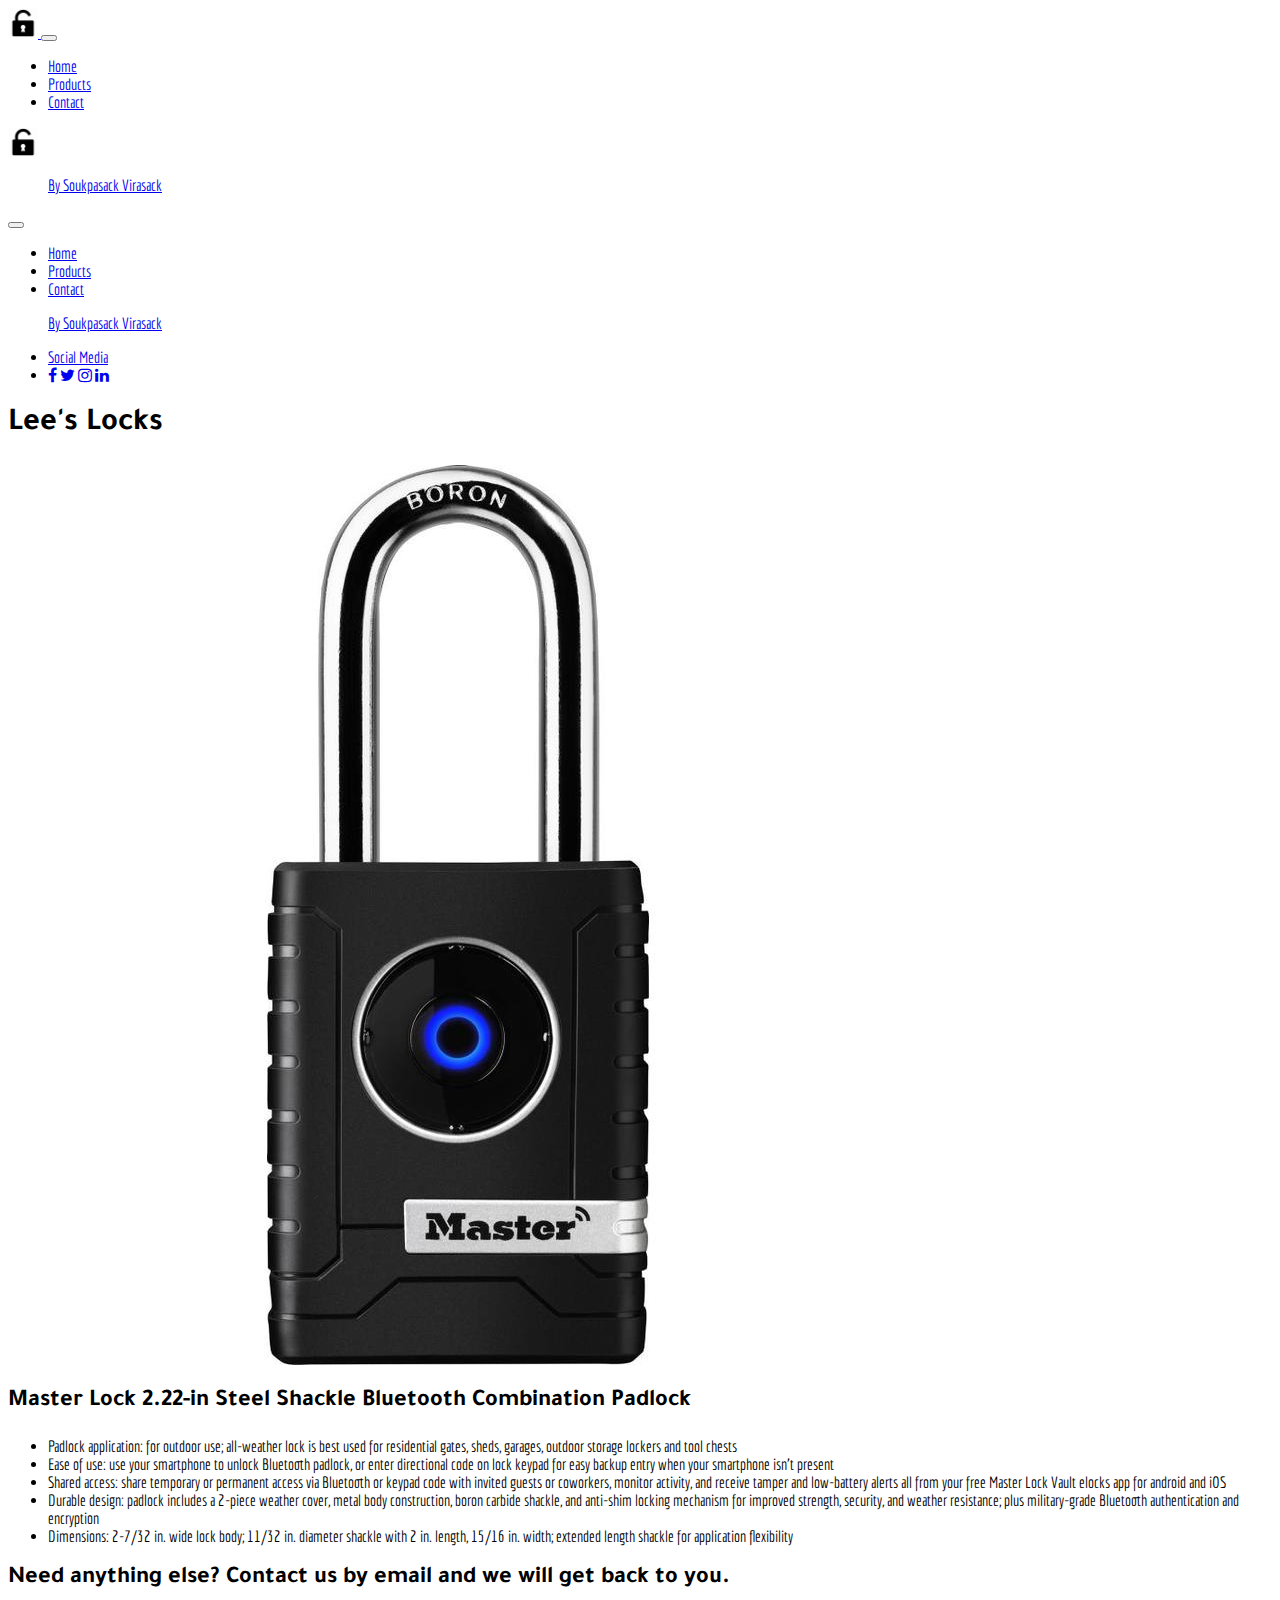
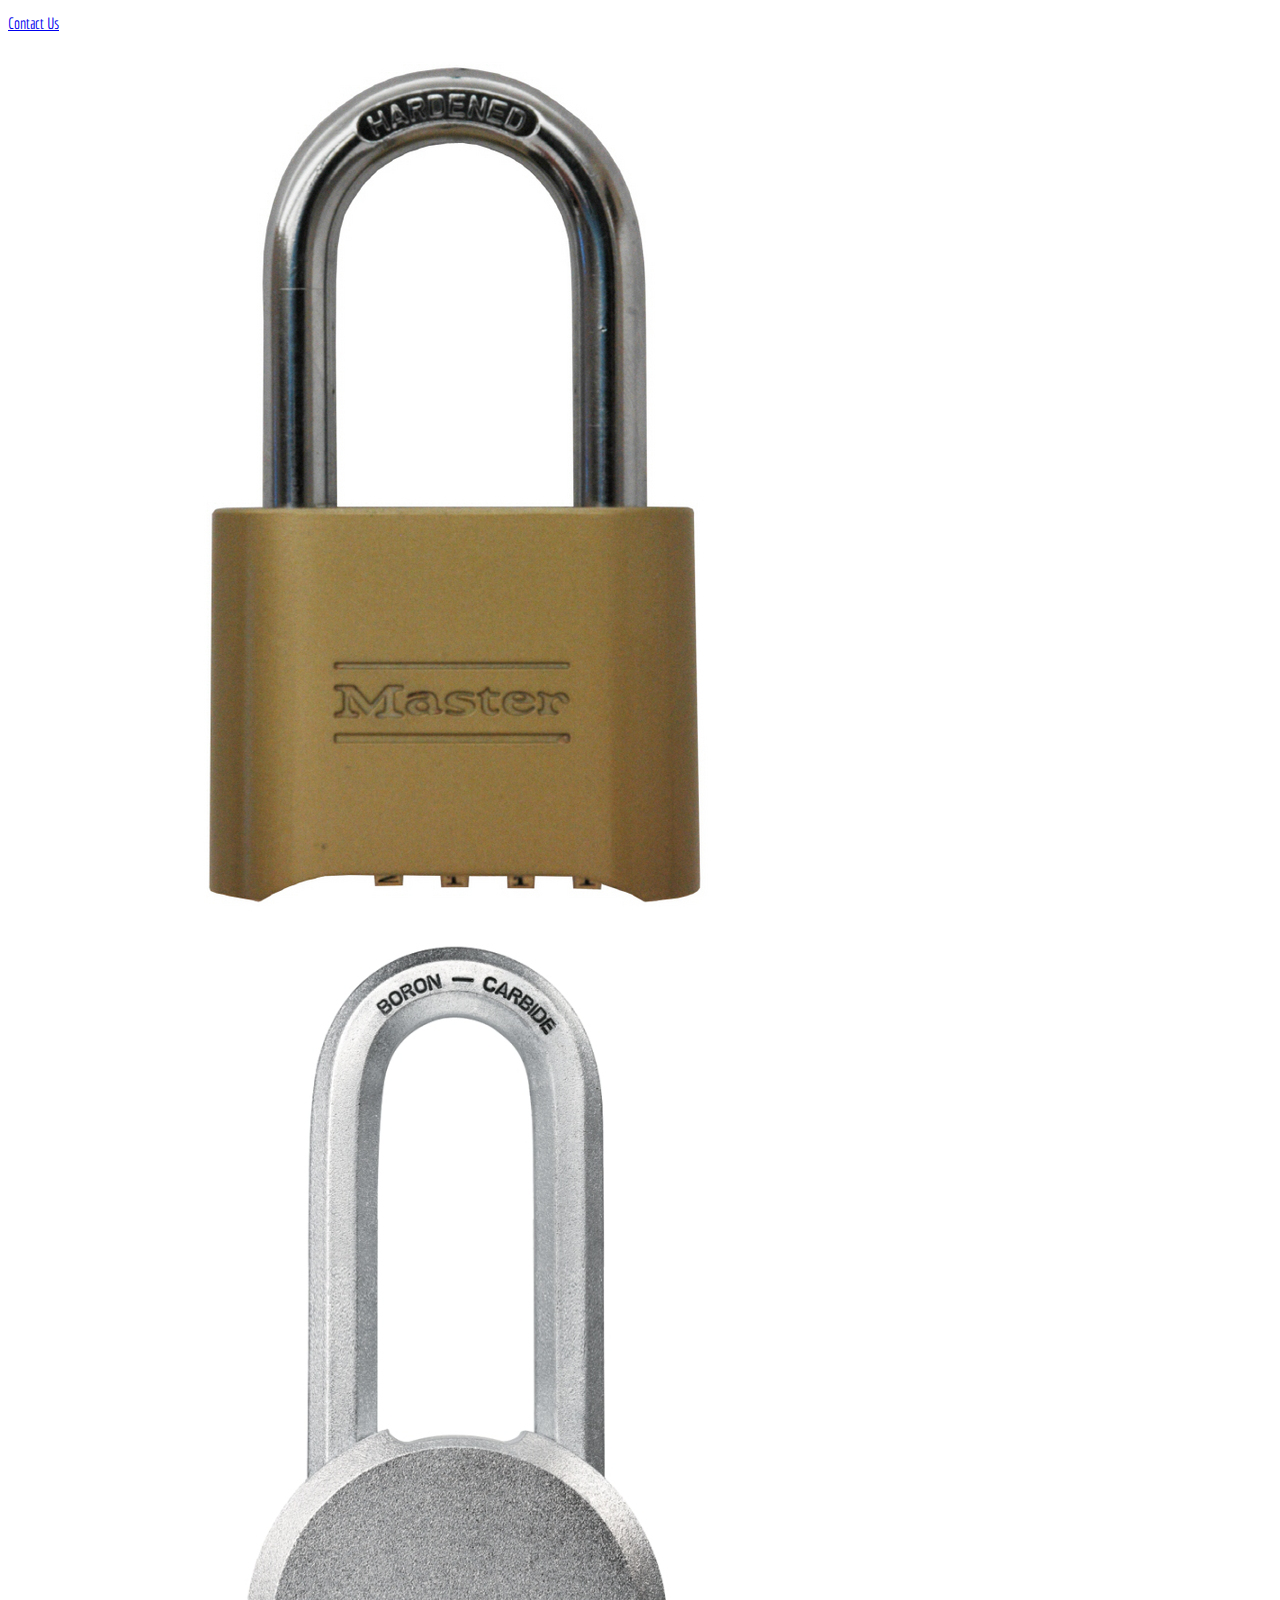
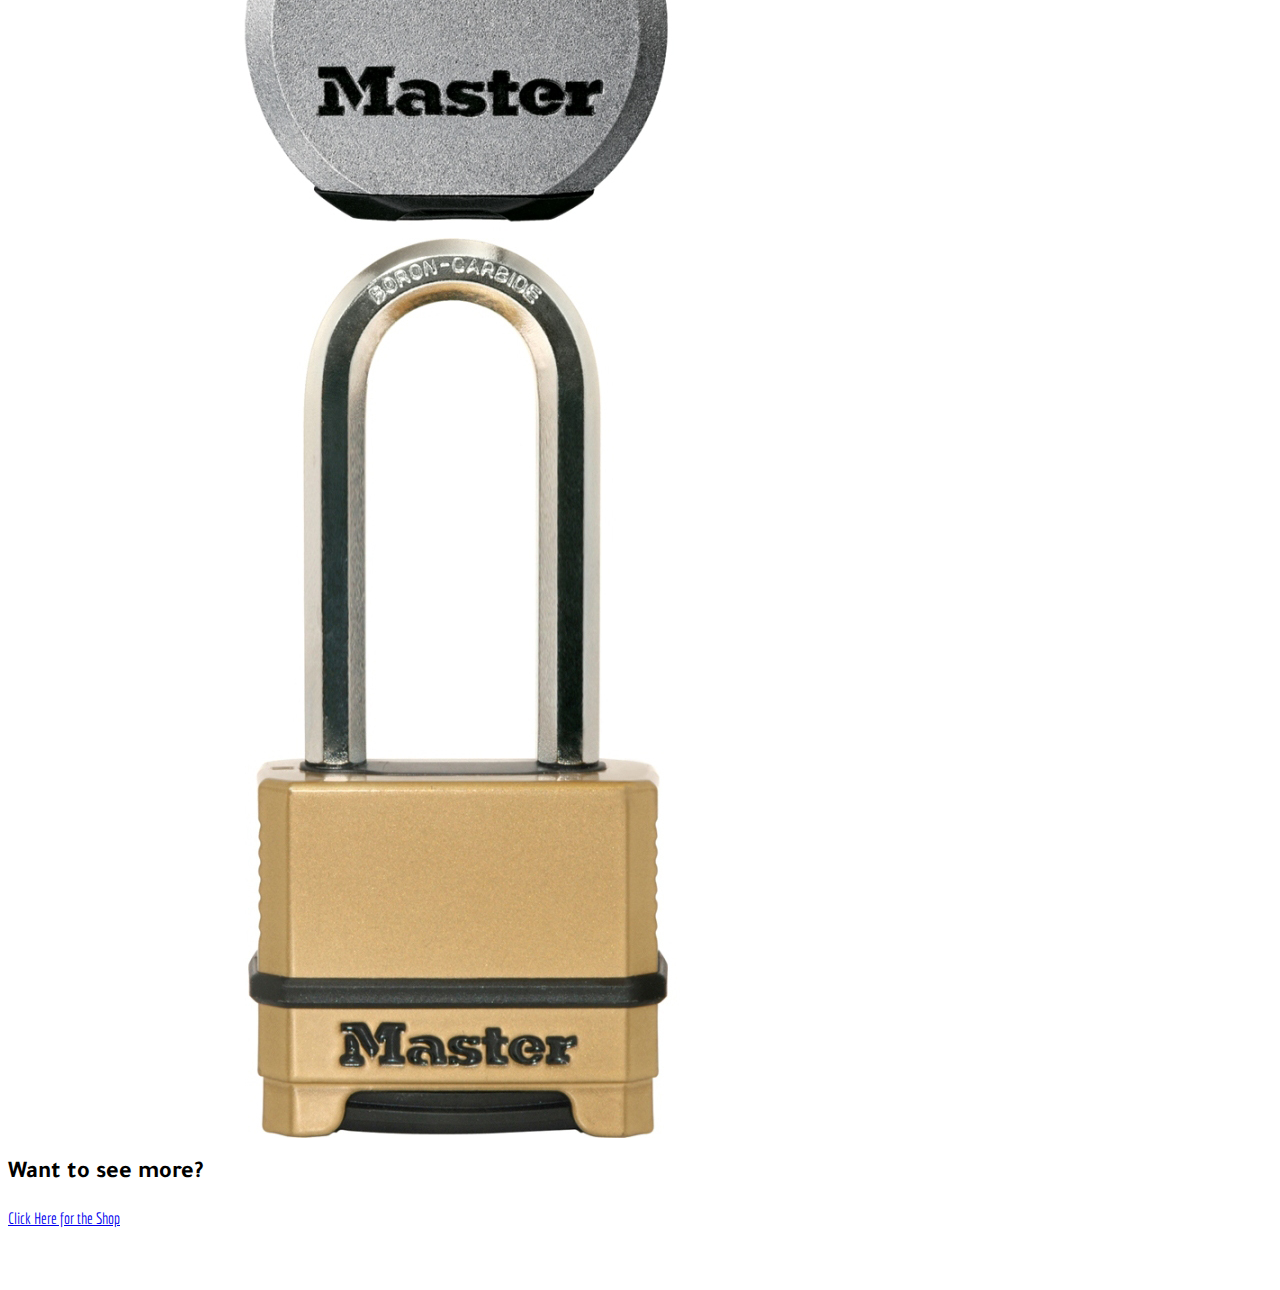
<file: index.html>
<!DOCTYPE html>
<html>

<head>
    <link href="https://fonts.googleapis.com/css?family=Economica|Tajawal" rel="stylesheet">
    <link rel="stylesheet" href="https://stackpath.bootstrapcdn.com/bootstrap/4.1.3/css/bootstrap.min.css" integrity="sha384-MCw98/SFnGE8fJT3GXwEOngsV7Zt27NXFoaoApmYm81iuXoPkFOJwJ8ERdknLPMO" crossorigin="anonymous">
    <link rel="stylesheet" href="https://cdnjs.cloudflare.com/ajax/libs/font-awesome/4.7.0/css/font-awesome.min.css">
    <script src="https://code.jquery.com/jquery-3.3.1.slim.min.js" integrity="sha384-q8i/X+965DzO0rT7abK41JStQIAqVgRVzpbzo5smXKp4YfRvH+8abtTE1Pi6jizo" crossorigin="anonymous"></script>
    <script src="https://cdnjs.cloudflare.com/ajax/libs/popper.js/1.14.3/umd/popper.min.js" integrity="sha384-ZMP7rVo3mIykV+2+9J3UJ46jBk0WLaUAdn689aCwoqbBJiSnjAK/l8WvCWPIPm49" crossorigin="anonymous"></script>
    <script src="https://stackpath.bootstrapcdn.com/bootstrap/4.1.3/js/bootstrap.min.js" integrity="sha384-ChfqqxuZUCnJSK3+MXmPNIyE6ZbWh2IMqE241rYiqJxyMiZ6OW/JmZQ5stwEULTy" crossorigin="anonymous"></script>
    <meta name="viewport" content="width=device-width, initial-scale=1, maximum-scale=1">
    <link rel=stylesheet href="./style/style.css">
</head>

<body>
    <nav class="navbar sticky-top navbar-expand-lg navbar-dark bg-dark">
        <a class="navbar-brand" href="#">
            <img src="./img/logo.png" width="30" height="30" alt="Lock">
        </a>
        <button class="navbar-toggler" type="button" data-toggle="collapse" data-target="#navbarNav" aria-controls="navbarNav" aria-expanded="false" aria-label="Toggle navigation">
            <span class="navbar-toggler-icon"></span>
        </button>
        <div class="collapse navbar-collapse" id="navbarNav">
            <ul class="navbar-nav">
                <li class="nav-item active">
                    <a class="nav-link" href="index.html">Home <span class="sr-only">(current)</span></a>
                </li>
                <li class="nav-item">
                    <a class="nav-link" href="shop.html">Products</a>
                </li>
                <li class="nav-item">
                    <a class="nav-link" href="contact.html">Contact</a>
                </li>
            </ul>
        </div>
    </nav>
    <nav class="navbar fixed-bottom navbar-expand-lg navbar-dark bg-dark">
        <a class="navbar-brand" href="#">
            <img src="./img/logo.png" width="30" height="30" alt="Lock">
        </a>
        <ul class="navbar-nav d-md-block d-lg-none">
            <a class="navbar-brand" href="#" style="text-align: center">
                By Soukpasack Virasack
            </a>
        </ul>
        <button class="navbar-toggler" type="button" data-toggle="collapse" data-target="#navbarNav" aria-controls="navbarNav" aria-expanded="false" aria-label="Toggle navigation">
            <span class="navbar-toggler-icon"></span>
        </button>
        <div class="collapse navbar-collapse d-none d-lg-block" id="navbarNav">
            <ul class="navbar-nav mr-auto">
                <li class="nav-item active">
                    <a class="nav-link" href="index.html">Home <span class="sr-only">(current)</span></a>
                </li>
                <li class="nav-item">
                    <a class="nav-link" href="shop.html">Products</a>
                </li>
                <li class="nav-item">
                    <a class="nav-link" href="contact.html">Contact</a>
                </li>
            </ul>
        </div>
        <ul class="navbar-nav d-none d-lg-block">
            <a class="navbar-brand" href="#" style="text-align: center">
                By Soukpasack Virasack
            </a>
        </ul>

        <div class="collapse navbar-collapse" id="navbarNav">
            <ul class="navbar-nav ml-auto">
                <li class="nav-item">
                    <a class="nav-item nav-link disabled" href="#">Social Media</a>
                </li>
                <li class="nav-item">
                    <div class="btn-group" role="group" aria-label="Basic example">
                        <a class="btn btn-primary" href="#" role="button"><i class="fa fa-facebook"></i></a>
                        <a class="btn btn-primary" href="#" role="button"><i class="fa fa-twitter"></i></a>
                        <a class="btn btn-primary" href="#" role="button"><i class="fa fa-instagram"></i></a>
                        <a class="btn btn-primary" href="#" role="button"><i class="fa fa-linkedin"></i></a>
                    </div>
                </li>
            </ul>
        </div>
    </nav>
    <div class="container text-center">
        <div class="row justify-content-center">
            <div class="col-md-12">
                <h1>Lee's Locks</h1>
            </div>
        </div>
        <div class="row justify-content-center">
            <div class="col-md-6">
                <img class="img-fluid" src="./img/mainlock.jpg" alt="Main Lock">
            </div>
            <div class="col-md-6">
                <h2>Master Lock 2.22-in Steel Shackle Bluetooth Combination Padlock</h2>
                <ul>
                    <li>Padlock application: for outdoor use; all-weather lock is best used for residential gates, sheds, garages, outdoor storage lockers and tool chests</li>
                    <li>Ease of use: use your smartphone to unlock Bluetooth padlock, or enter directional code on lock keypad for easy backup entry when your smartphone isn't present</li>
                    <li>Shared access: share temporary or permanent access via Bluetooth or keypad code with invited guests or coworkers, monitor activity, and receive tamper and low-battery alerts all from your free Master Lock Vault elocks app for android and iOS</li>
                    <li>Durable design: padlock includes a 2-piece weather cover, metal body construction, boron carbide shackle, and anti-shim locking mechanism for improved strength, security, and weather resistance; plus military-grade Bluetooth authentication and encryption</li>
                    <li>Dimensions: 2-7/32 in. wide lock body; 11/32 in. diameter shackle with 2 in. length, 15/16 in. width; extended length shackle for application flexibility</li>
                </ul>
            </div>
        </div>
        <div class="row justify-content-center">
            <div class="col-md-6">
                <h2>Need anything else? Contact us by email and we will get back to you.</h2>
                <a class="btn btn-primary btn-lg btn-block" href="contact.html" role="button">Contact Us</a>
            </div>
            <div class="col-md-6">
                <div class="row justify-content-center">
                    <div class="col-md-4">
                        <img class="img-fluid" src="./img/lock1.jpg" alt="Main Lock">
                    </div>
                    <div class="col-md-4">
                        <img class="img-fluid" src="./img/lock2.jpg" alt="Main Lock">
                    </div>
                    <div class="col-md-4">
                        <img class="img-fluid" src="./img/lock3.jpg" alt="Main Lock">
                    </div>
                </div>
                <h2>Want to see more?</h2>
                <a class="btn btn-primary btn-lg btn-block" href="shop.html" role="button">Click Here for the Shop</a>
            </div>
        </div>
    </div>
</body>

</html>
</file>
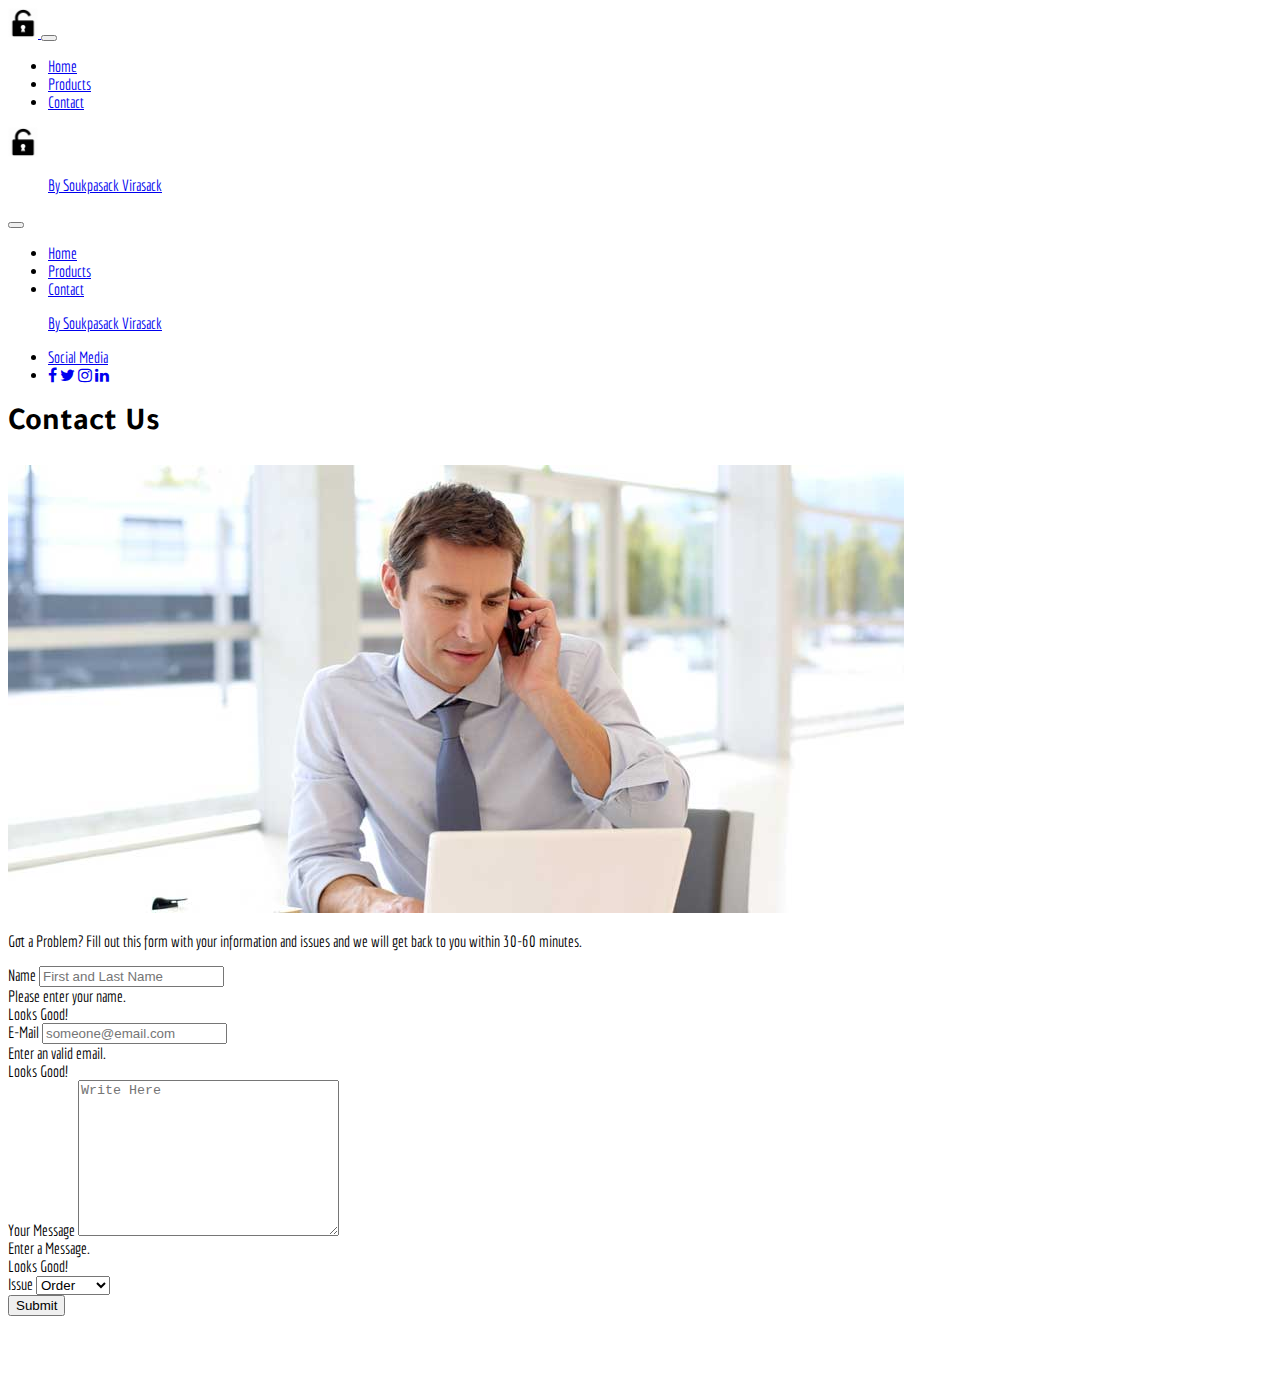
<file: contact.html>
<!DOCTYPE html>
<html>

<head>
    <link href="https://fonts.googleapis.com/css?family=Economica|Tajawal" rel="stylesheet">
    <link rel="stylesheet" href="https://stackpath.bootstrapcdn.com/bootstrap/4.1.3/css/bootstrap.min.css" integrity="sha384-MCw98/SFnGE8fJT3GXwEOngsV7Zt27NXFoaoApmYm81iuXoPkFOJwJ8ERdknLPMO" crossorigin="anonymous">
    <link rel="stylesheet" href="https://cdnjs.cloudflare.com/ajax/libs/font-awesome/4.7.0/css/font-awesome.min.css">
    <script src="https://code.jquery.com/jquery-3.3.1.slim.min.js" integrity="sha384-q8i/X+965DzO0rT7abK41JStQIAqVgRVzpbzo5smXKp4YfRvH+8abtTE1Pi6jizo" crossorigin="anonymous"></script>
    <script src="https://cdnjs.cloudflare.com/ajax/libs/popper.js/1.14.3/umd/popper.min.js" integrity="sha384-ZMP7rVo3mIykV+2+9J3UJ46jBk0WLaUAdn689aCwoqbBJiSnjAK/l8WvCWPIPm49" crossorigin="anonymous"></script>
    <script src="https://stackpath.bootstrapcdn.com/bootstrap/4.1.3/js/bootstrap.min.js" integrity="sha384-ChfqqxuZUCnJSK3+MXmPNIyE6ZbWh2IMqE241rYiqJxyMiZ6OW/JmZQ5stwEULTy" crossorigin="anonymous"></script>
    <meta name="viewport" content="width=device-width, initial-scale=1, maximum-scale=1">
    <script src="./java/contact.js"></script>
    <link rel=stylesheet href="./style/style.css">
</head>

<body>
    <nav class="navbar sticky-top navbar-expand-lg navbar-dark bg-dark">
        <a class="navbar-brand" href="#">
            <img src="./img/logo.png" width="30" height="30" alt="Lock">
        </a>
        <button class="navbar-toggler" type="button" data-toggle="collapse" data-target="#navbarNav" aria-controls="navbarNav" aria-expanded="false" aria-label="Toggle navigation">
            <span class="navbar-toggler-icon"></span>
        </button>
        <div class="collapse navbar-collapse" id="navbarNav">
            <ul class="navbar-nav">
                <li class="nav-item">
                    <a class="nav-link" href="index.html">Home <span class="sr-only">(current)</span></a>
                </li>
                <li class="nav-item">
                    <a class="nav-link" href="shop.html">Products</a>
                </li>
                <li class="nav-item active">
                    <a class="nav-link" href="contact.html">Contact</a>
                </li>
            </ul>
        </div>
    </nav>
    <nav class="navbar fixed-bottom navbar-expand-lg navbar-dark bg-dark">
        <a class="navbar-brand" href="#">
            <img src="./img/logo.png" width="30" height="30" alt="Lock">
        </a>
        <ul class="navbar-nav d-md-block d-lg-none">
            <a class="navbar-brand" href="#" style="text-align: center">
                By Soukpasack Virasack
            </a>
        </ul>
        <button class="navbar-toggler" type="button" data-toggle="collapse" data-target="#navbarNav" aria-controls="navbarNav" aria-expanded="false" aria-label="Toggle navigation">
            <span class="navbar-toggler-icon"></span>
        </button>
        <div class="collapse navbar-collapse d-none d-lg-block" id="navbarNav">
            <ul class="navbar-nav mr-auto">
                <li class="nav-item">
                    <a class="nav-link" href="index.html">Home <span class="sr-only">(current)</span></a>
                </li>
                <li class="nav-item">
                    <a class="nav-link" href="shop.html">Products</a>
                </li>
                <li class="nav-item active">
                    <a class="nav-link" href="contact.html">Contact</a>
                </li>
            </ul>
        </div>
        <ul class="navbar-nav d-none d-lg-block">
            <a class="navbar-brand" href="#" style="text-align: center">
                By Soukpasack Virasack
            </a>
        </ul>

        <div class="collapse navbar-collapse" id="navbarNav">
            <ul class="navbar-nav ml-auto">
                <li class="nav-item">
                    <a class="nav-item nav-link disabled" href="#">Social Media</a>
                </li>
                <li class="nav-item">
                    <div class="btn-group" role="group" aria-label="Basic example">
                        <a class="btn btn-primary" href="#" role="button"><i class="fa fa-facebook"></i></a>
                        <a class="btn btn-primary" href="#" role="button"><i class="fa fa-twitter"></i></a>
                        <a class="btn btn-primary" href="#" role="button"><i class="fa fa-instagram"></i></a>
                        <a class="btn btn-primary" href="#" role="button"><i class="fa fa-linkedin"></i></a>
                    </div>
                </li>
            </ul>
        </div>
    </nav>
    <div class="container text-center">
        <div class="row justify-content-center">
            <div class="col-md-8">
                <h1 class="display-1">Contact Us</h1>
            </div>
        </div>
        <div class="row justify-content-center">
            <div class="col-md-6">
                <img class="img-fluid" src="./img/man-on-phone.jpg" alt="Man On Phone">
                <p>Got a Problem? Fill out this form with your information and issues and we will get back to you within 30-60 minutes.
                </p>
            </div>
            <div class="col-md-6">
                <form novalidate class="needs-validation">
                    <div class="form-group">
                        <label for="name">Name</label>
                        <input type="text" class="form-control" id="name" placeholder="First and Last Name" required>
                        <div class="invalid-feedback">
                            Please enter your name.
                        </div>
                        <div class="valid-feedback">
                            Looks Good!
                        </div>
                    </div>
                    <div class="form-group">
                        <label for="email">E-Mail</label>
                        <input type="email" class="form-control" id="email" placeholder="someone@email.com" required>
                        <div class="invalid-feedback">
                            Enter an valid email.
                        </div>
                        <div class="valid-feedback">
                            Looks Good!
                        </div>
                    </div>
                    <div class="form-group">
                        <label for="message">Your Message</label>
                        <textarea id="message" cols="30" rows="10" class="form-control" placeholder="Write Here" required></textarea>
                        <div class="invalid-feedback">
                            Enter a Message.
                        </div>
                        <div class="valid-feedback">
                            Looks Good!
                        </div>
                    </div>
                    <div class="form-group">
                        <label for="select">Issue</label>
                        <select id="select" class="form-control">
                            <option value="1">Order</option>
                            <option value="2">Shipping</option>
                            <option value="3">Item</option>
                            <option value="4">Return</option>
                        </select>
                    </div>
                    <button type="submit" class="btn btn-success btn-block" onclick="myFunction()">Submit</button>
                </form>
            </div>
        </div>
    </div>
</body>

</html>
</file>
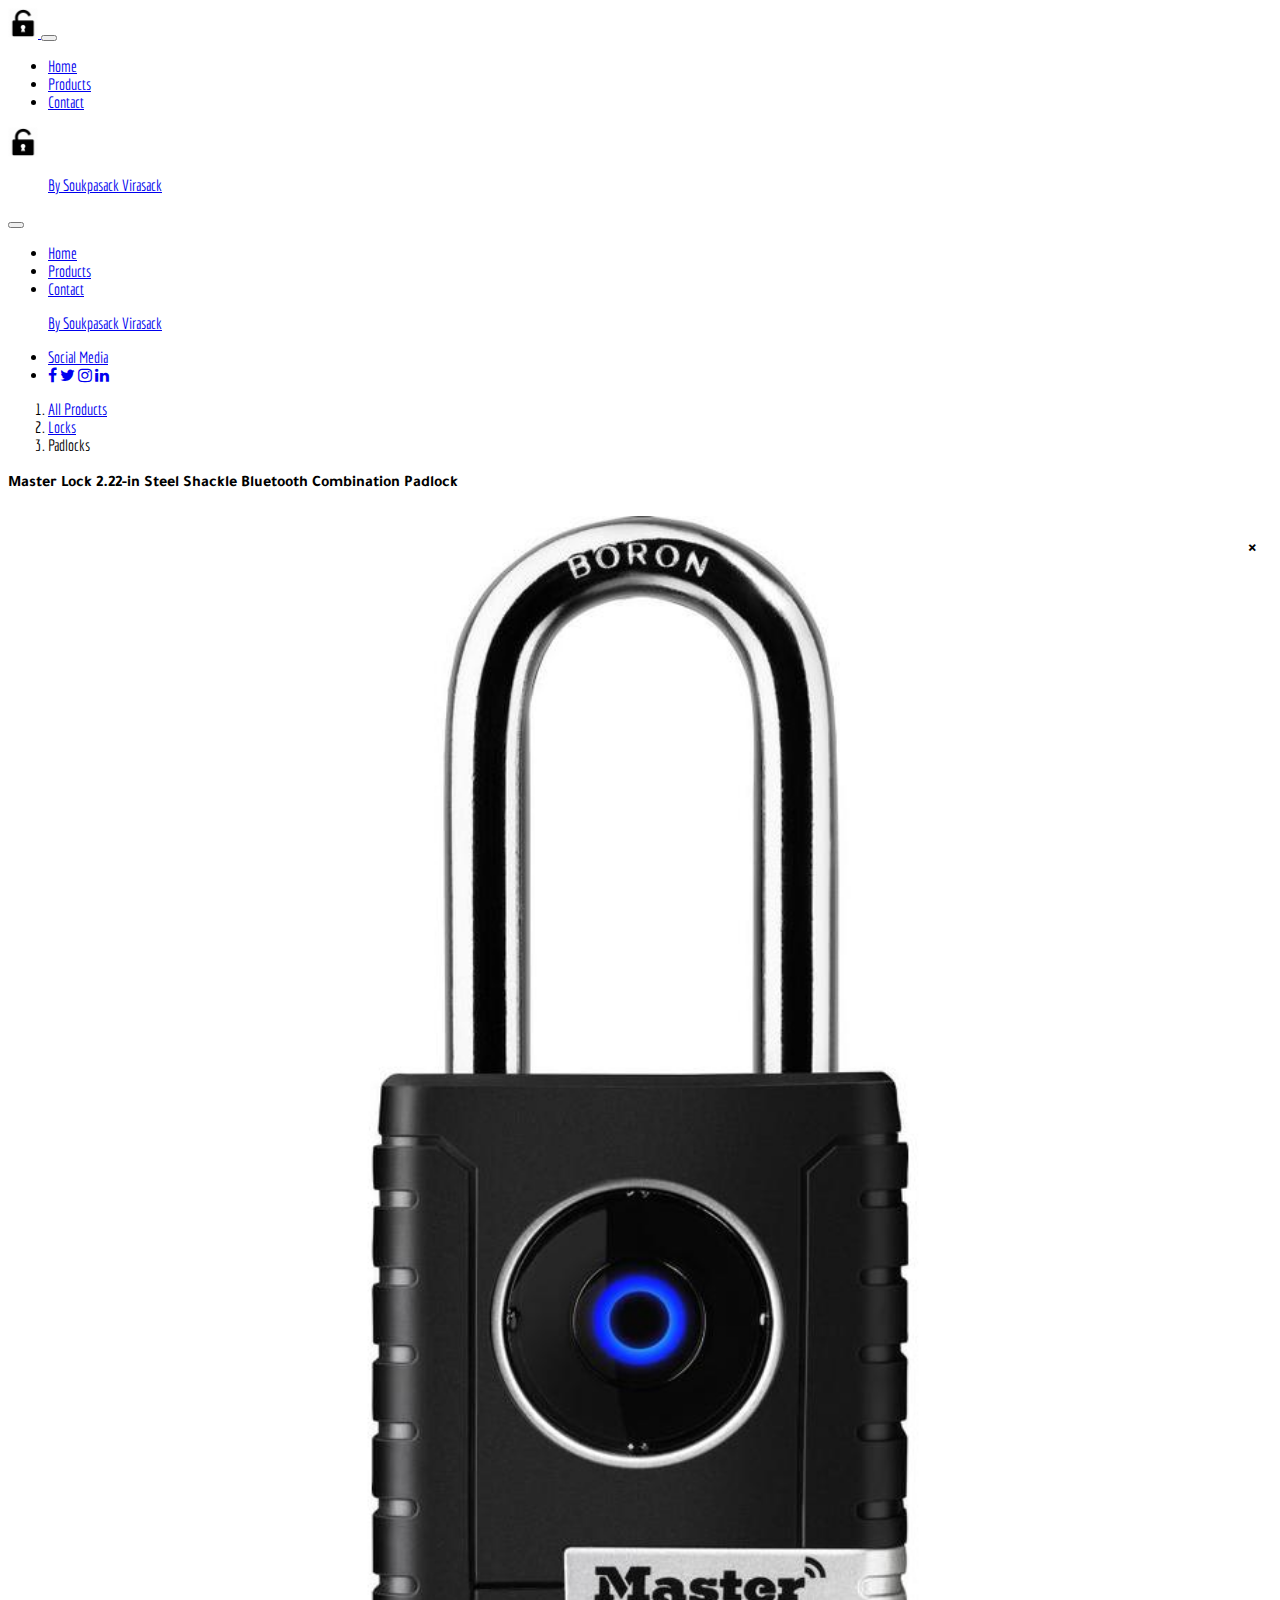
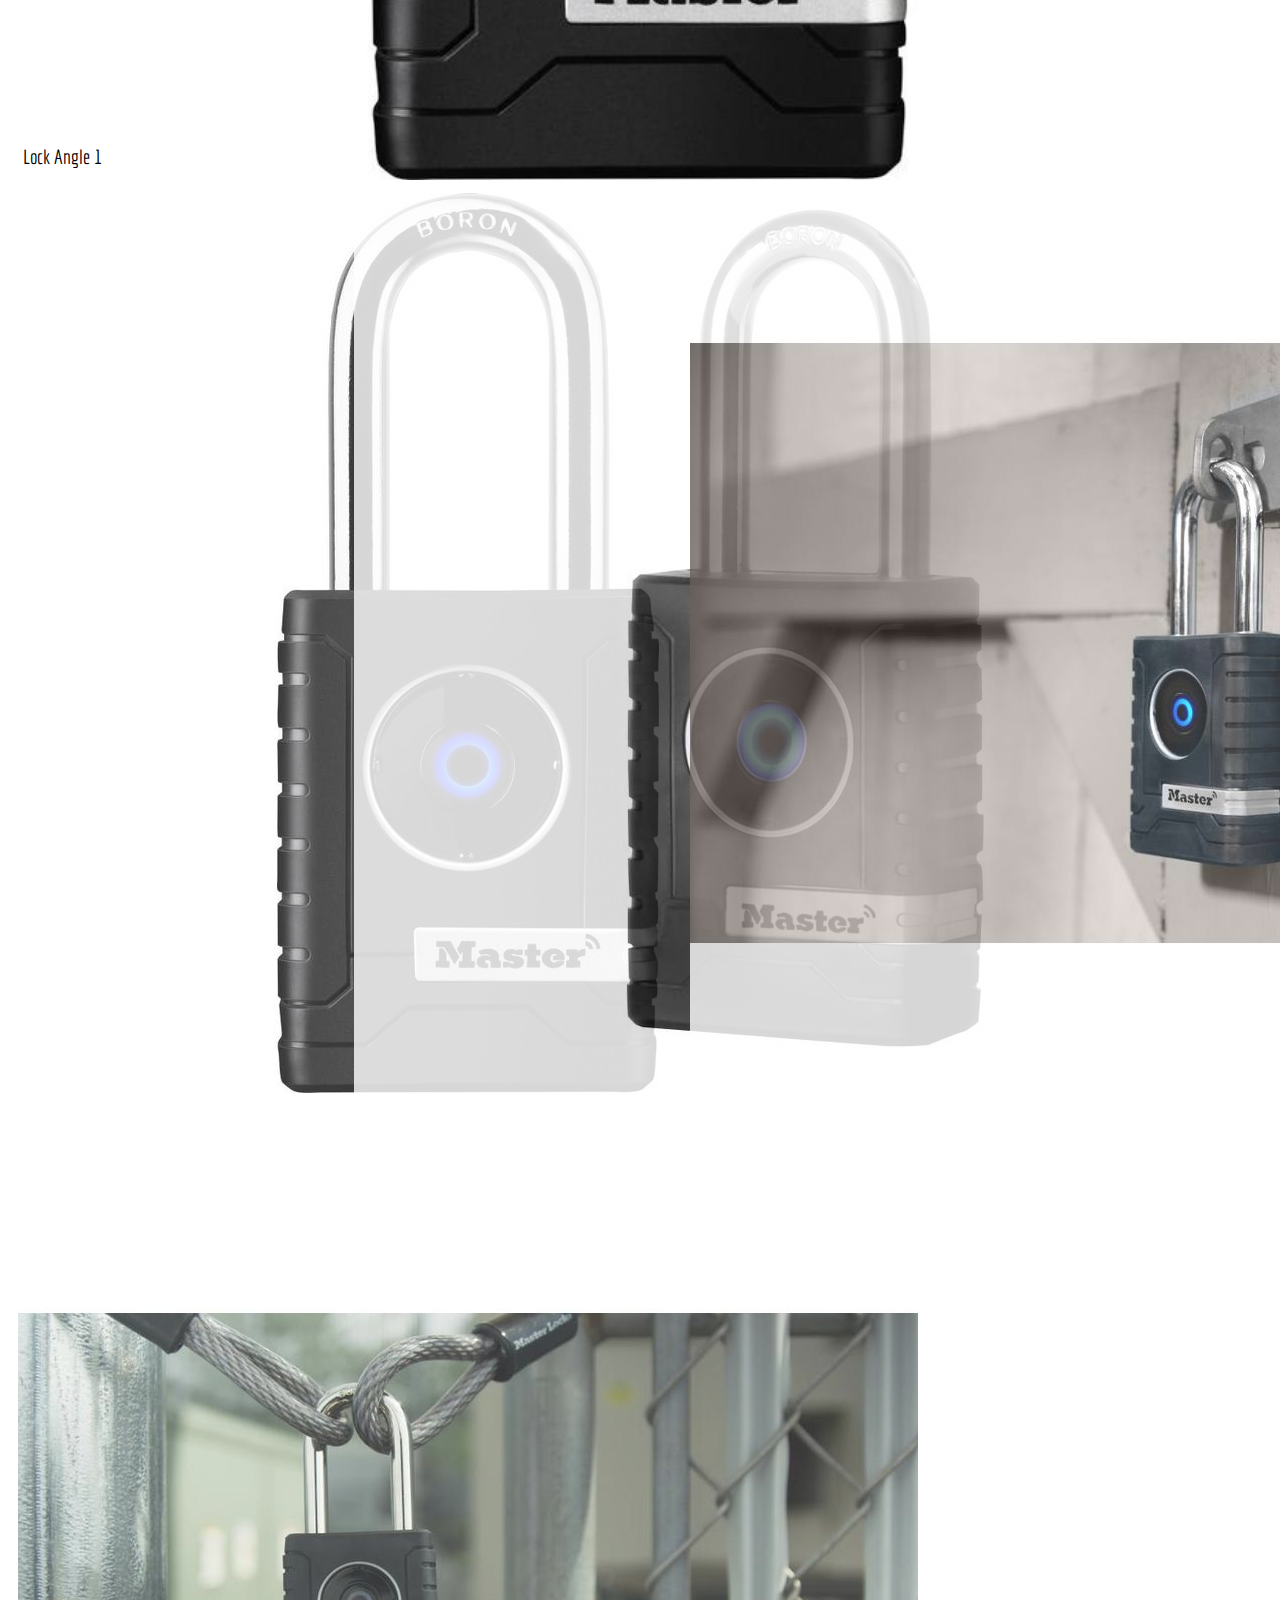
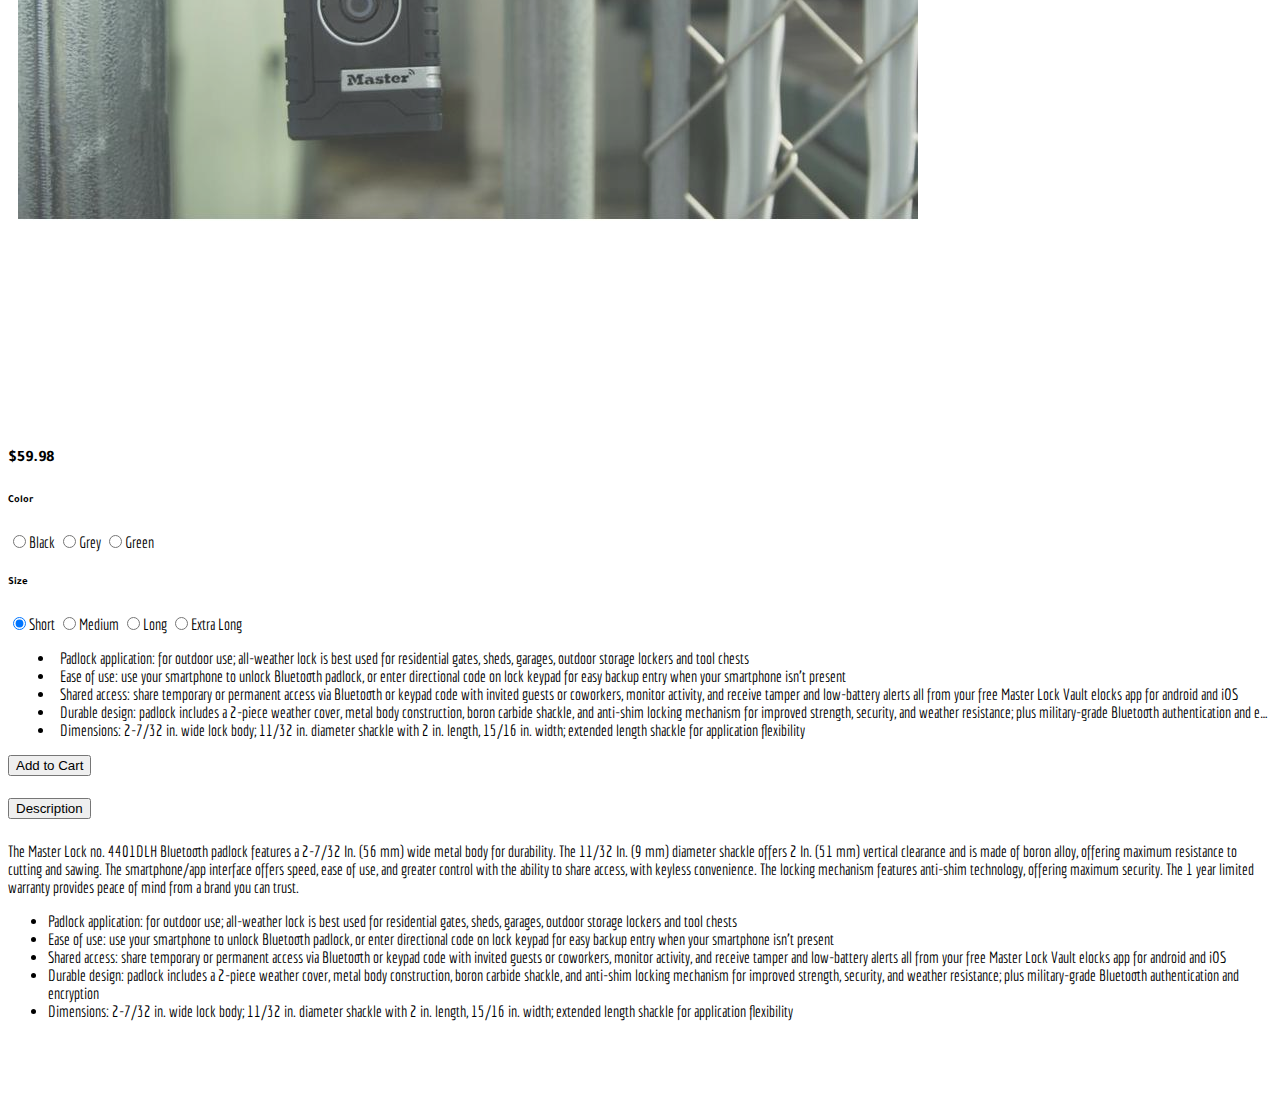
<file: mainproduct.html>
<!DOCTYPE html>
<html>

<head>
    <link href="https://fonts.googleapis.com/css?family=Economica|Tajawal" rel="stylesheet">
    <link rel="stylesheet" href="https://stackpath.bootstrapcdn.com/bootstrap/4.1.3/css/bootstrap.min.css" integrity="sha384-MCw98/SFnGE8fJT3GXwEOngsV7Zt27NXFoaoApmYm81iuXoPkFOJwJ8ERdknLPMO" crossorigin="anonymous">
    <link rel="stylesheet" href="https://cdnjs.cloudflare.com/ajax/libs/font-awesome/4.7.0/css/font-awesome.min.css">
    <script src="https://code.jquery.com/jquery-3.3.1.slim.min.js" integrity="sha384-q8i/X+965DzO0rT7abK41JStQIAqVgRVzpbzo5smXKp4YfRvH+8abtTE1Pi6jizo" crossorigin="anonymous"></script>
    <script src="https://cdnjs.cloudflare.com/ajax/libs/popper.js/1.14.3/umd/popper.min.js" integrity="sha384-ZMP7rVo3mIykV+2+9J3UJ46jBk0WLaUAdn689aCwoqbBJiSnjAK/l8WvCWPIPm49" crossorigin="anonymous"></script>
    <script src="https://stackpath.bootstrapcdn.com/bootstrap/4.1.3/js/bootstrap.min.js" integrity="sha384-ChfqqxuZUCnJSK3+MXmPNIyE6ZbWh2IMqE241rYiqJxyMiZ6OW/JmZQ5stwEULTy" crossorigin="anonymous"></script>
    <meta name="viewport" content="width=device-width, initial-scale=1, maximum-scale=1">
    <script src="./java/mainproduct.js"></script>
    <link rel=stylesheet href="./style/style.css">
</head>

<body>
    <nav class="navbar sticky-top navbar-expand-lg navbar-dark bg-dark">
        <a class="navbar-brand" href="#">
            <img src="./img/logo.png" width="30" height="30" alt="Lock">
        </a>
        <button class="navbar-toggler" type="button" data-toggle="collapse" data-target="#navbarNav" aria-controls="navbarNav" aria-expanded="false" aria-label="Toggle navigation">
            <span class="navbar-toggler-icon"></span>
        </button>
        <div class="collapse navbar-collapse" id="navbarNav">
            <ul class="navbar-nav">
                <li class="nav-item">
                    <a class="nav-link" href="index.html">Home <span class="sr-only">(current)</span></a>
                </li>
                <li class="nav-item active">
                    <a class="nav-link" href="shop.html">Products</a>
                </li>
                <li class="nav-item">
                    <a class="nav-link" href="contact.html">Contact</a>
                </li>
            </ul>
        </div>
    </nav>
    <nav class="navbar fixed-bottom navbar-expand-lg navbar-dark bg-dark">
        <a class="navbar-brand" href="#">
            <img src="./img/logo.png" width="30" height="30" alt="Lock">
        </a>
        <ul class="navbar-nav d-md-block d-lg-none">
            <a class="navbar-brand" href="#" style="text-align: center">
                By Soukpasack Virasack
            </a>
        </ul>
        <button class="navbar-toggler" type="button" data-toggle="collapse" data-target="#navbarNav" aria-controls="navbarNav" aria-expanded="false" aria-label="Toggle navigation">
            <span class="navbar-toggler-icon"></span>
        </button>
        <div class="collapse navbar-collapse d-none d-lg-block" id="navbarNav">
            <ul class="navbar-nav mr-auto">
                <li class="nav-item">
                    <a class="nav-link" href="index.html">Home <span class="sr-only">(current)</span></a>
                </li>
                <li class="nav-item active">
                    <a class="nav-link" href="shop.html">Products</a>
                </li>
                <li class="nav-item">
                    <a class="nav-link" href="contact.html">Contact</a>
                </li>
            </ul>
        </div>
        <ul class="navbar-nav d-none d-lg-block">
            <a class="navbar-brand" href="#" style="text-align: center">
                By Soukpasack Virasack
            </a>
        </ul>

        <div class="collapse navbar-collapse" id="navbarNav">
            <ul class="navbar-nav ml-auto">
                <li class="nav-item">
                    <a class="nav-item nav-link disabled" href="#">Social Media</a>
                </li>
                <li class="nav-item">
                    <div class="btn-group" role="group" aria-label="Basic example">
                        <a class="btn btn-primary" href="#" role="button"><i class="fa fa-facebook"></i></a>
                        <a class="btn btn-primary" href="#" role="button"><i class="fa fa-twitter"></i></a>
                        <a class="btn btn-primary" href="#" role="button"><i class="fa fa-instagram"></i></a>
                        <a class="btn btn-primary" href="#" role="button"><i class="fa fa-linkedin"></i></a>
                    </div>
                </li>
            </ul>
        </div>
    </nav>
    <div class="container text-center">
        <div class="row justify-content-center">
            <div class="col-md-12">
                <nav aria-label="breadcrumb">
                    <ol class="breadcrumb">
                        <li class="breadcrumb-item"><a href="shop.html">All Products</a>
                        </li>
                        <li class="breadcrumb-item"><a href="#">Locks</a>
                        </li>
                        <li class="breadcrumb-item active aria-current=" page>Padlocks
                        </li>
                    </ol>
                </nav>
            </div>
        </div>
        <div class="row justify-content-center">
            <div class="col-md-6">
                <h4>Master Lock 2.22-in Steel Shackle Bluetooth Combination Padlock</h4>
                <div class="row justify-content-center" id="img-row">
                    <div class="container" id="img-containter">
                        <!-- Close the image -->
                        <span onclick="this.parentElement.style.display='none'" class="closebtn">&times;</span>

                        <!-- Expanded image -->
                        <img id="expandedImg" style="width:100%">

                        <!-- Image text -->
                        <div id="imgtext"></div>
                    </div>
                    <div class="col-md-3" id="img-col">
                        <img src="./img/mainlock.jpg" alt="Lock Angle 1" class="img-fluid" onclick="myFunction(this);" onload="myFunction(this);">
                    </div>
                    <div class="col-md-3" id="img-col">
                        <img src="./img/mainlock2.jpg" alt="Lock Angle 2" class="img-fluid" onclick="myFunction(this);">
                    </div>
                    <div class="col-md-3" id="img-col">
                        <img src="./img/mainlock3.jpg" alt="Lock Angle 3" class="img-fluid" onclick="myFunction(this);">
                    </div>
                    <div class="col-md-3" id="img-col">
                        <img src="./img/mainlock4.jpg" alt="Lock Angle 4" class="img-fluid" onclick="myFunction(this);">
                    </div>
                </div>

            </div>
            <div class="col-md-6">
                <h4>$59.98</h4>
                <h6>Color</h6>
                <div class="btn-group btn-group-toggle d-flex" data-toggle="buttons">
                    <label class="btn btn-dark active w-100">
                        <input type="radio" name="options" id="color1" autocomplete="off" checked>Black
                    </label>
                    <label class="btn btn-secondary w-100">
                        <input type="radio" name="options" id="color2" autocomplete="off">Grey
                    </label>
                    <label class="btn btn-success w-100">
                        <input type="radio" name="options" id="color3" autocomplete="off">Green
                    </label>
                </div>
                <h6>Size</h6>
                <div class="btn-group btn-group-toggle d-flex" data-toggle="buttons">
                    <label class="btn btn-info active w-100">
                        <input type="radio" name="options" id="size1" autocomplete="off" checked>Short
                    </label>
                    <label class="btn btn-info w-100">
                        <input type="radio" name="options" id="size2" autocomplete="off">Medium
                    </label>
                    <label class="btn btn-info w-100">
                        <input type="radio" name="options" id="size2" autocomplete="off">Long
                    </label>
                    <label class="btn btn-info w-100">
                        <input type="radio" name="options" id="size3" autocomplete="off">Extra Long
                    </label>
                </div>
                <ul id="summary">
                    <li>Padlock application: for outdoor use; all-weather lock is best used for residential gates, sheds, garages, outdoor storage lockers and tool chests</li>
                    <li>Ease of use: use your smartphone to unlock Bluetooth padlock, or enter directional code on lock keypad for easy backup entry when your smartphone isn't present</li>
                    <li>Shared access: share temporary or permanent access via Bluetooth or keypad code with invited guests or coworkers, monitor activity, and receive tamper and low-battery alerts all from your free Master Lock Vault elocks app for android and iOS</li>
                    <li>Durable design: padlock includes a 2-piece weather cover, metal body construction, boron carbide shackle, and anti-shim locking mechanism for improved strength, security, and weather resistance; plus military-grade Bluetooth authentication and encryption</li>
                    <li>Dimensions: 2-7/32 in. wide lock body; 11/32 in. diameter shackle with 2 in. length, 15/16 in. width; extended length shackle for application flexibility</li>
                </ul>
                <button type="button" class="btn btn-primary btn-lg">Add to Cart</button>
            </div>
        </div>
        <div class="row justify-content-center">
            <div class="col-md-12">
                <div class="accordion" id="accordionExample">
                    <div class="card">
                    </div>
                    <div class="card">
                        <div class="card-header" id="headingThree">
                            <h5 class="mb-0">
                            <button class="btn btn-link collapsed" type="button" data-toggle="collapse" data-target="#collapseThree" aria-expanded="false" aria-controls="collapseThree">
                                  Description
                            </button>
                        </h5>
                        </div>
                        <div id="collapseThree" class="collapse" aria-labelledby="headingThree" data-parent="#accordionExample">
                            <div class="row justify-content-center">
                                <div class="col-md-6">
                                    <div class="card-body">
                                        The Master Lock no. 4401DLH Bluetooth padlock features a 2-7/32 In. (56 mm) wide metal body for durability. The 11/32 In. (9 mm) diameter shackle offers 2 In. (51 mm) vertical clearance and is made of boron alloy, offering maximum resistance to cutting and sawing. The smartphone/app interface offers speed, ease of use, and greater control with the ability to share access, with keyless convenience. The locking mechanism features anti-shim technology, offering maximum security. The 1 year limited warranty provides peace of mind from a brand you can trust.
                                    </div>
                                </div>
                                <div class="col-md-6">
                                    <div class="card-body">
                                        <ul>
                                            <li>Padlock application: for outdoor use; all-weather lock is best used for residential gates, sheds, garages, outdoor storage lockers and tool chests</li>
                                            <li>Ease of use: use your smartphone to unlock Bluetooth padlock, or enter directional code on lock keypad for easy backup entry when your smartphone isn't present</li>
                                            <li>Shared access: share temporary or permanent access via Bluetooth or keypad code with invited guests or coworkers, monitor activity, and receive tamper and low-battery alerts all from your free Master Lock Vault elocks app for android and iOS</li>
                                            <li>Durable design: padlock includes a 2-piece weather cover, metal body construction, boron carbide shackle, and anti-shim locking mechanism for improved strength, security, and weather resistance; plus military-grade Bluetooth authentication and encryption</li>
                                            <li>Dimensions: 2-7/32 in. wide lock body; 11/32 in. diameter shackle with 2 in. length, 15/16 in. width; extended length shackle for application flexibility</li>
                                        </ul>
                                    </div>
                                </div>
                            </div>
                        </div>
                    </div>
                </div>
            </div>
        </div>
    </div>
</body>
</file>
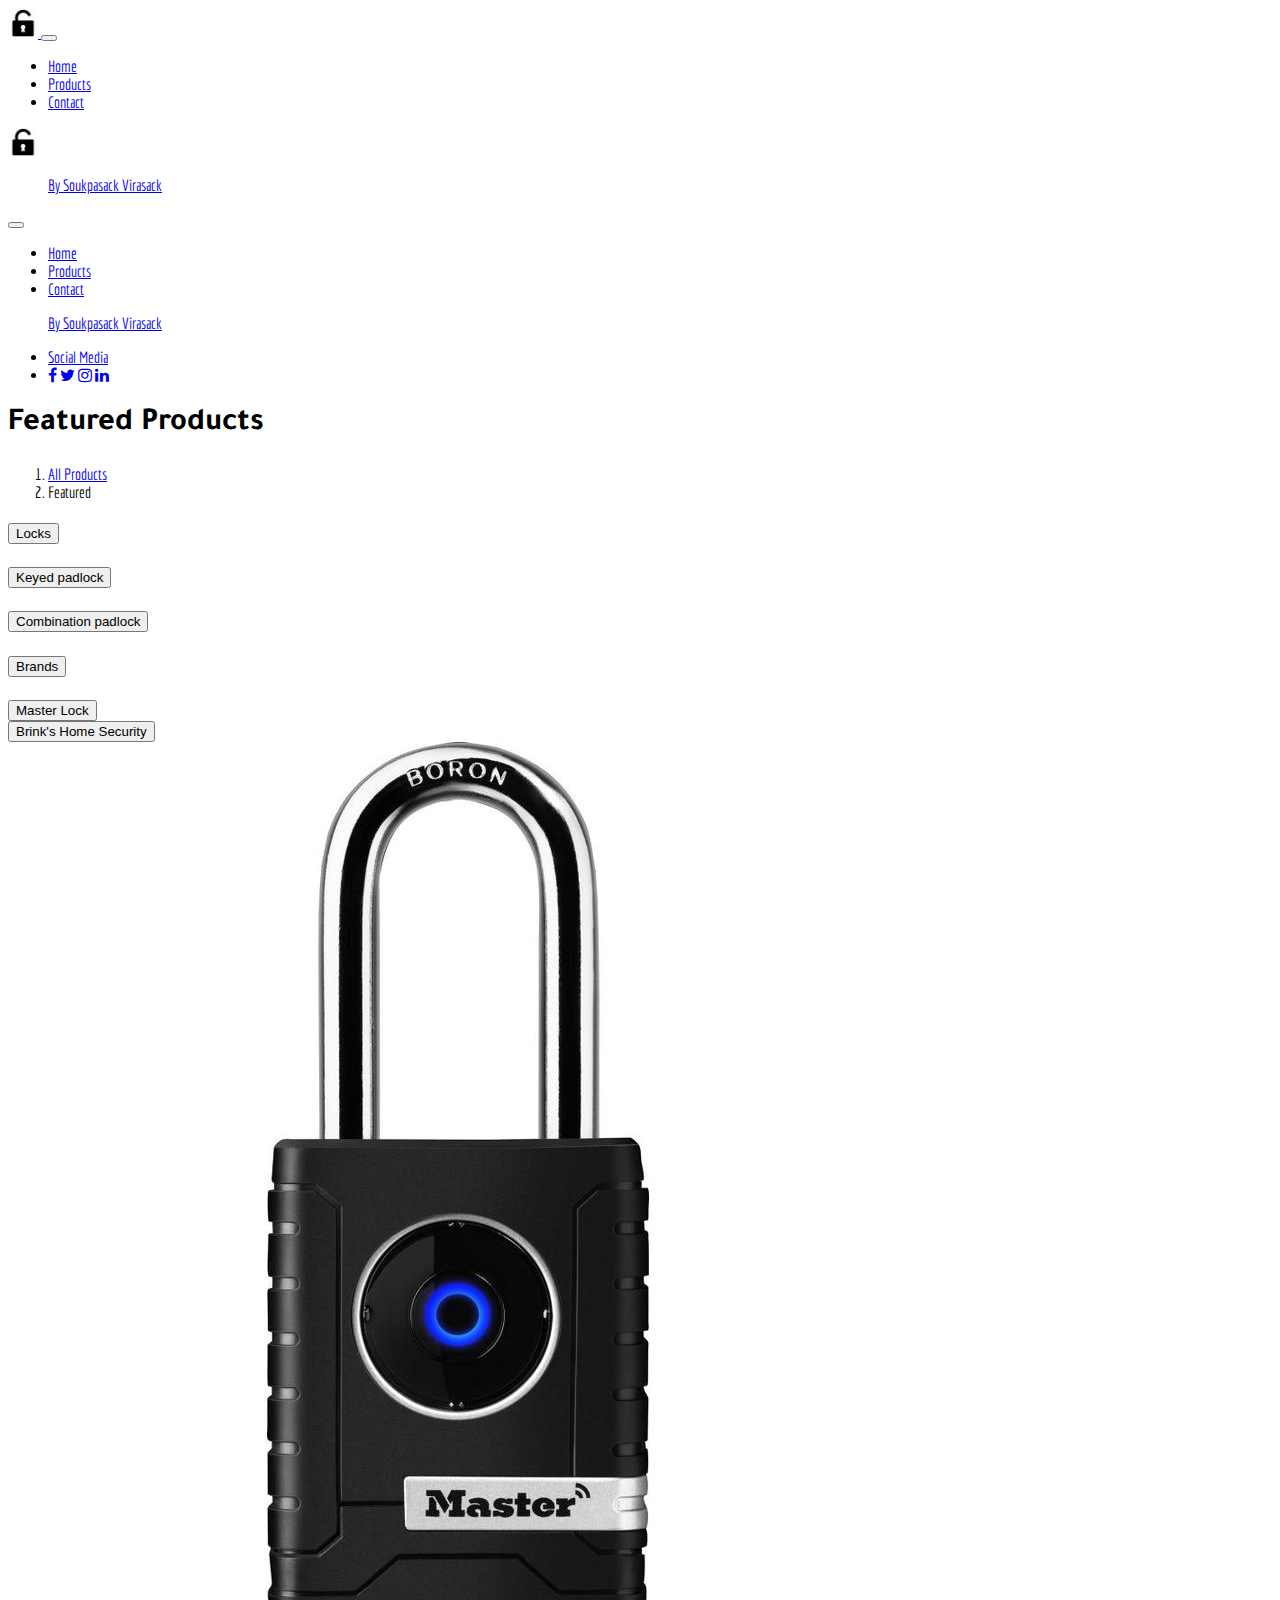
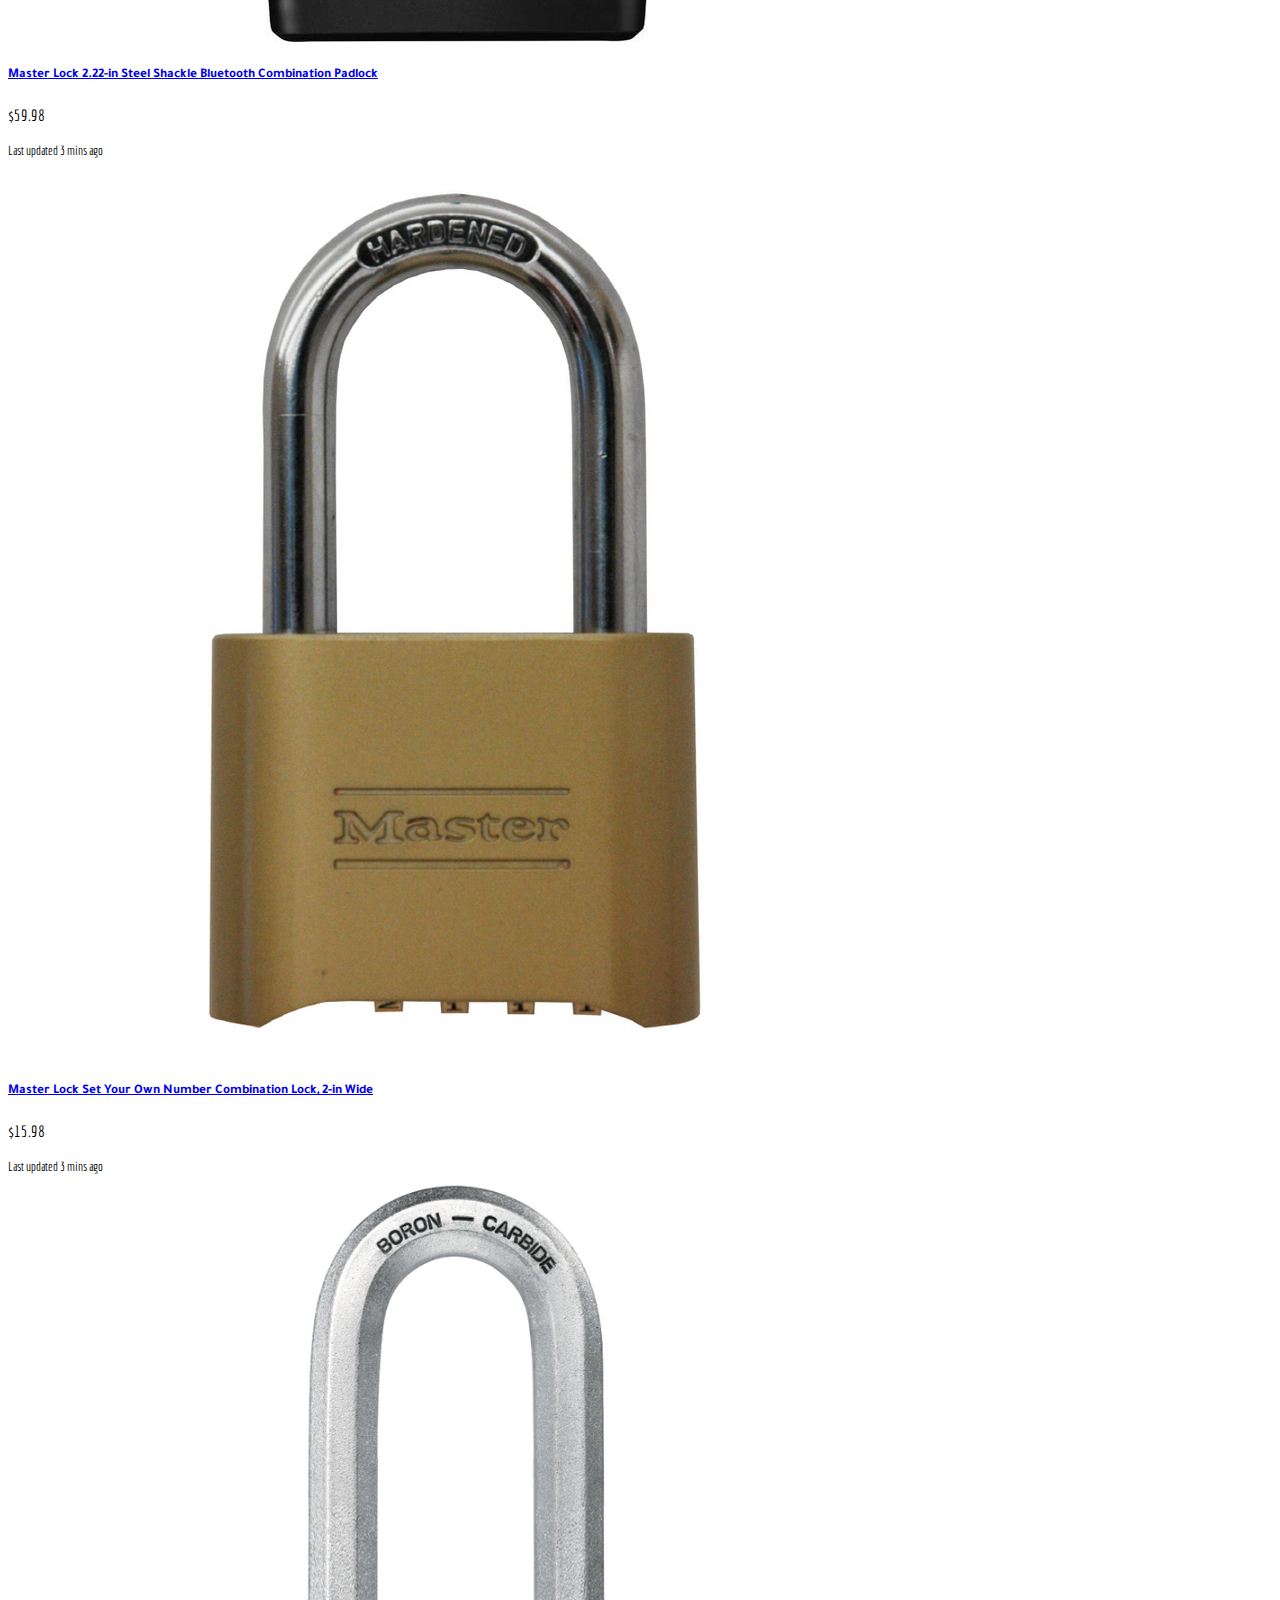
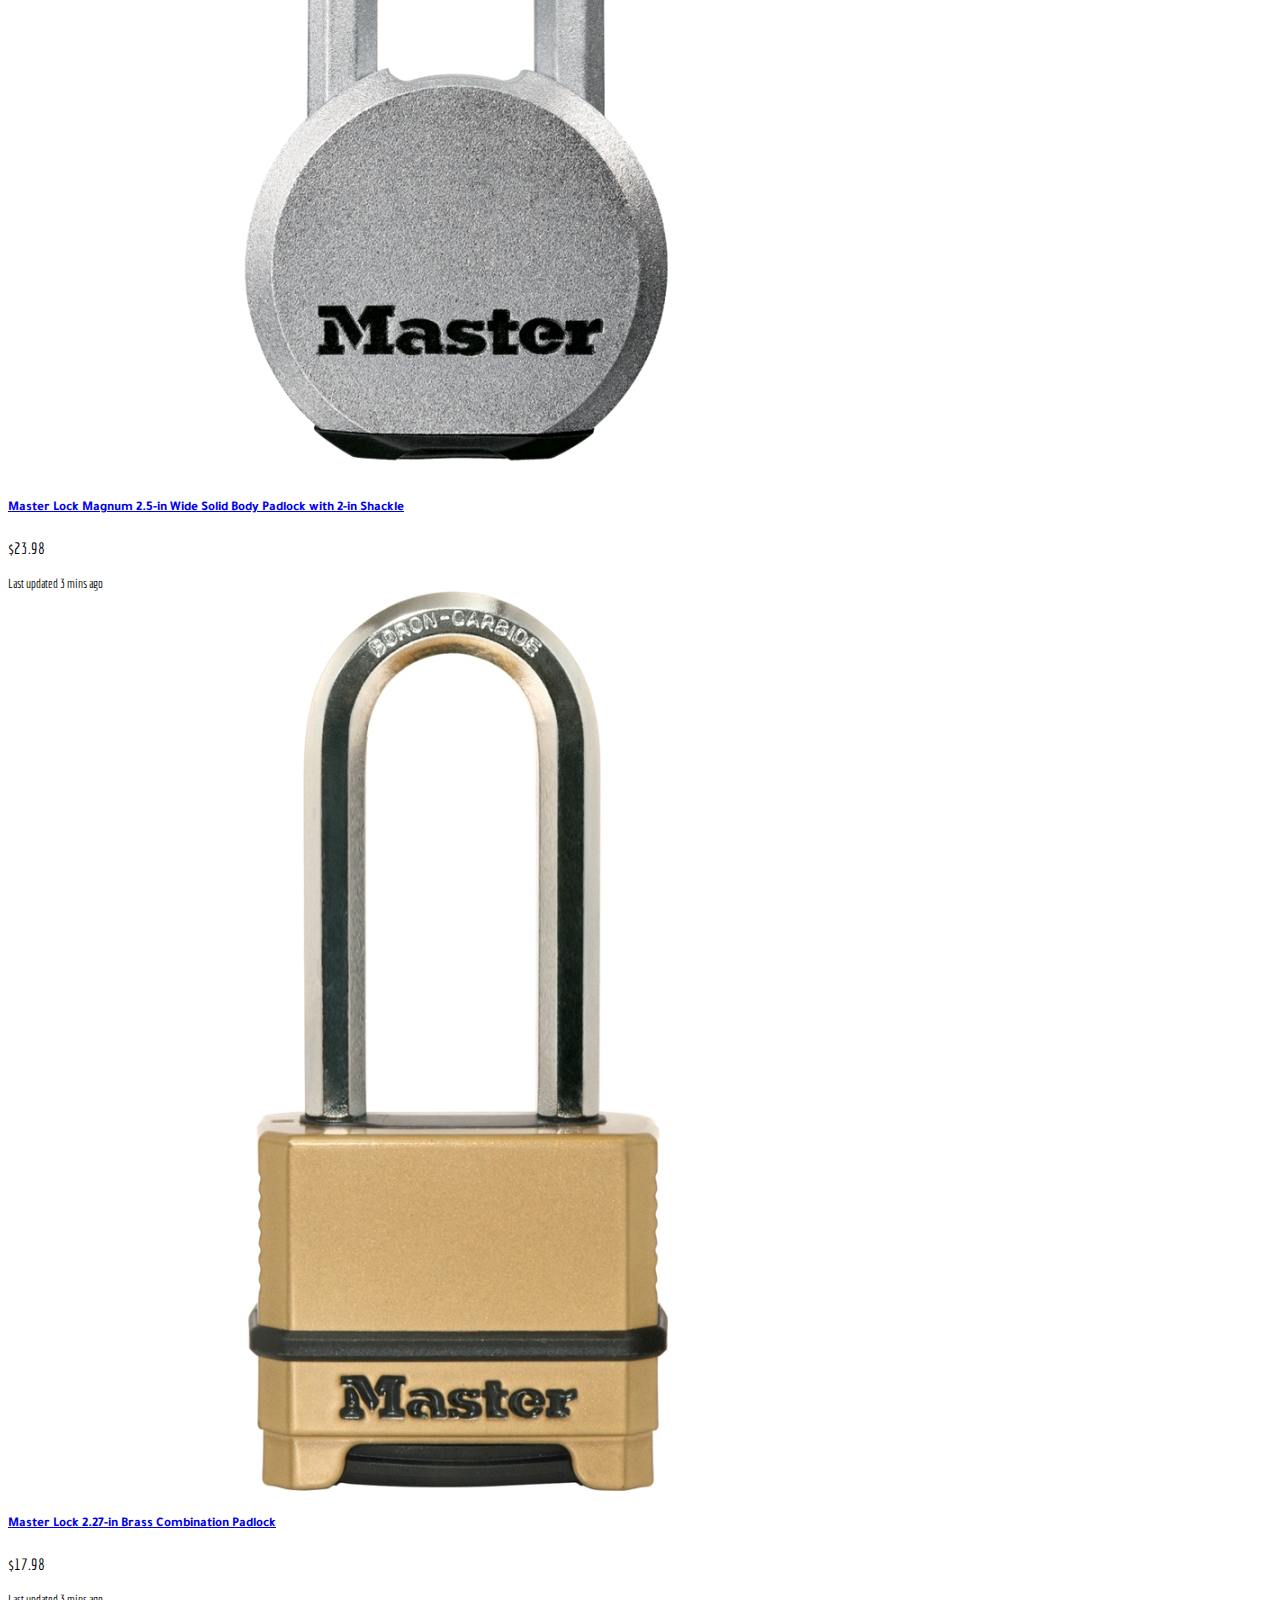
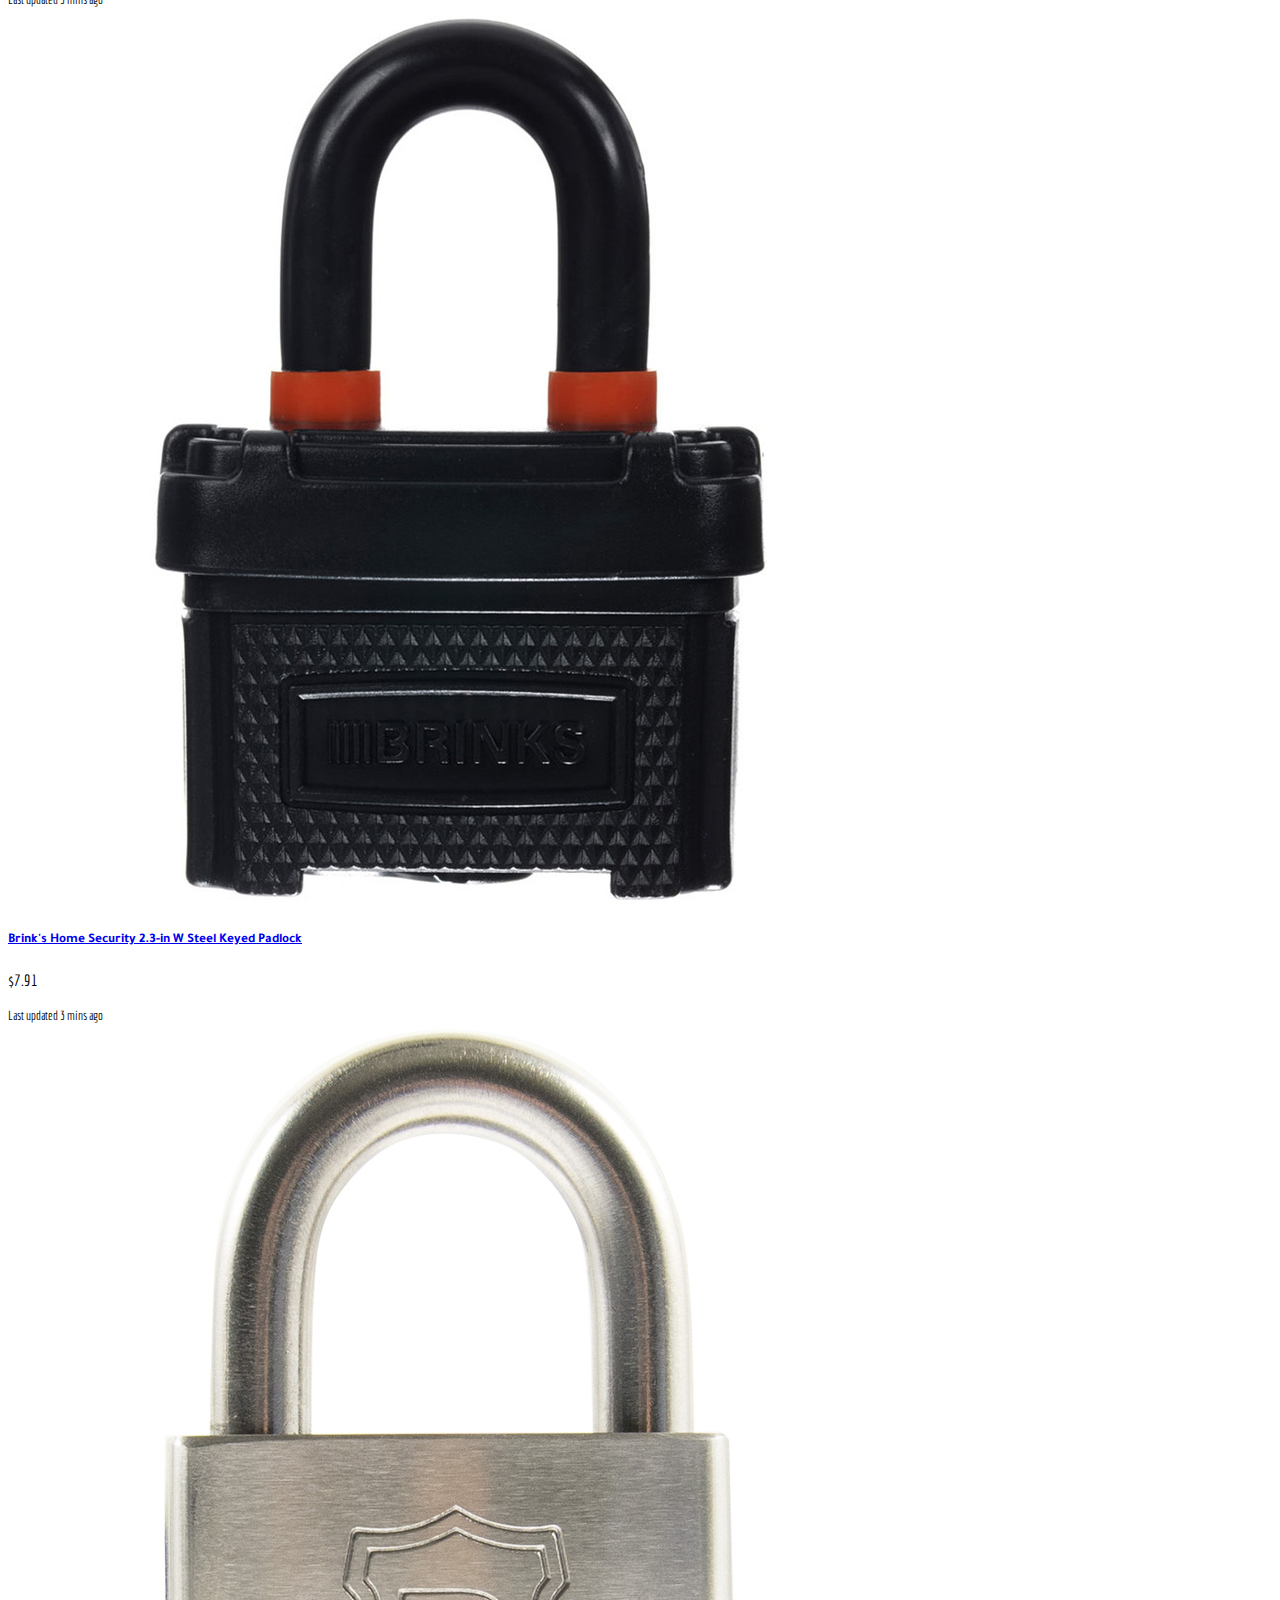
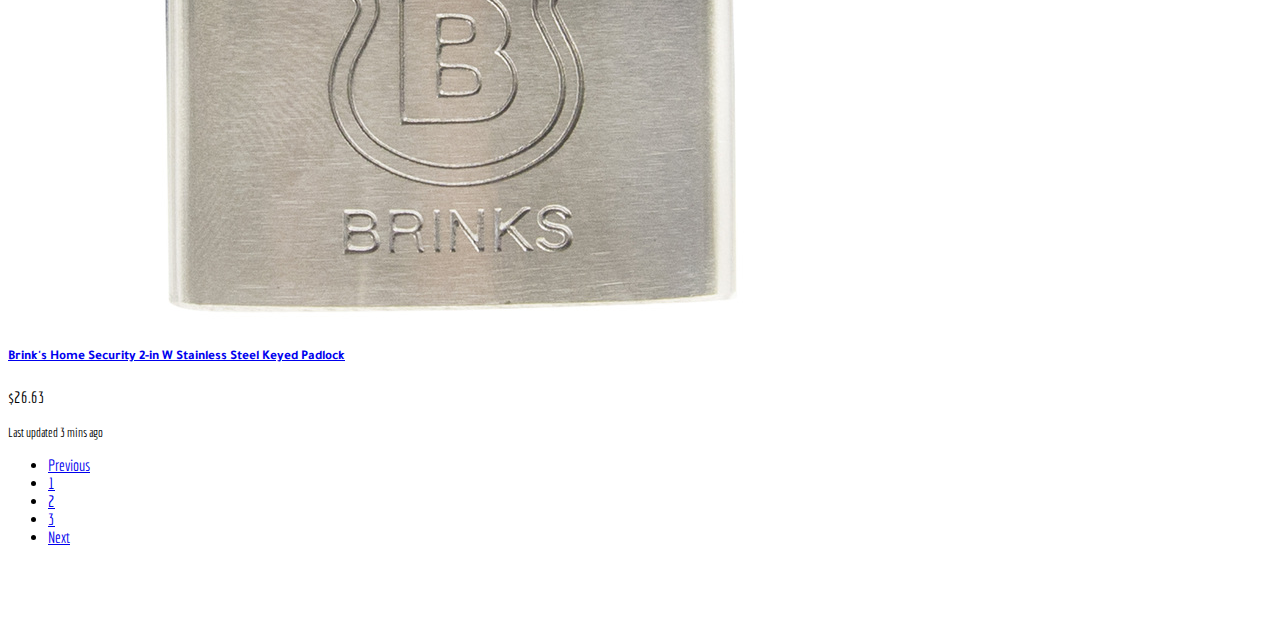
<file: shop.html>
<!DOCTYPE html>
<html>

<head>
    <link href="https://fonts.googleapis.com/css?family=Economica|Tajawal" rel="stylesheet">
    <link rel="stylesheet" href="https://stackpath.bootstrapcdn.com/bootstrap/4.1.3/css/bootstrap.min.css" integrity="sha384-MCw98/SFnGE8fJT3GXwEOngsV7Zt27NXFoaoApmYm81iuXoPkFOJwJ8ERdknLPMO" crossorigin="anonymous">
    <link rel="stylesheet" href="https://cdnjs.cloudflare.com/ajax/libs/font-awesome/4.7.0/css/font-awesome.min.css">
    <script src="https://code.jquery.com/jquery-3.3.1.slim.min.js" integrity="sha384-q8i/X+965DzO0rT7abK41JStQIAqVgRVzpbzo5smXKp4YfRvH+8abtTE1Pi6jizo" crossorigin="anonymous"></script>
    <script src="https://cdnjs.cloudflare.com/ajax/libs/popper.js/1.14.3/umd/popper.min.js" integrity="sha384-ZMP7rVo3mIykV+2+9J3UJ46jBk0WLaUAdn689aCwoqbBJiSnjAK/l8WvCWPIPm49" crossorigin="anonymous"></script>
    <script src="https://stackpath.bootstrapcdn.com/bootstrap/4.1.3/js/bootstrap.min.js" integrity="sha384-ChfqqxuZUCnJSK3+MXmPNIyE6ZbWh2IMqE241rYiqJxyMiZ6OW/JmZQ5stwEULTy" crossorigin="anonymous"></script>
    <meta name="viewport" content="width=device-width, initial-scale=1, maximum-scale=1">
    <link rel=stylesheet href="./style/style.css">
</head>

<body>
    <nav class="navbar sticky-top navbar-expand-lg navbar-dark bg-dark">
        <a class="navbar-brand" href="#">
            <img src="./img/logo.png" width="30" height="30" alt="Lock">
        </a>
        <button class="navbar-toggler" type="button" data-toggle="collapse" data-target="#navbarNav" aria-controls="navbarNav" aria-expanded="false" aria-label="Toggle navigation">
            <span class="navbar-toggler-icon"></span>
        </button>
        <div class="collapse navbar-collapse" id="navbarNav">
            <ul class="navbar-nav">
                <li class="nav-item">
                    <a class="nav-link" href="index.html">Home <span class="sr-only">(current)</span></a>
                </li>
                <li class="nav-item active">
                    <a class="nav-link" href="shop.html">Products</a>
                </li>
                <li class="nav-item">
                    <a class="nav-link" href="contact.html">Contact</a>
                </li>
            </ul>
        </div>
    </nav>
    <nav class="navbar fixed-bottom navbar-expand-lg navbar-dark bg-dark">
        <a class="navbar-brand" href="#">
            <img src="./img/logo.png" width="30" height="30" alt="Lock">
        </a>
        <ul class="navbar-nav d-md-block d-lg-none">
            <a class="navbar-brand" href="#" style="text-align: center">
                By Soukpasack Virasack
            </a>
        </ul>
        <button class="navbar-toggler" type="button" data-toggle="collapse" data-target="#navbarNav" aria-controls="navbarNav" aria-expanded="false" aria-label="Toggle navigation">
            <span class="navbar-toggler-icon"></span>
        </button>
        <div class="collapse navbar-collapse d-none d-lg-block" id="navbarNav">
            <ul class="navbar-nav mr-auto">
                <li class="nav-item">
                    <a class="nav-link" href="index.html">Home <span class="sr-only">(current)</span></a>
                </li>
                <li class="nav-item active">
                    <a class="nav-link" href="shop.html">Products</a>
                </li>
                <li class="nav-item">
                    <a class="nav-link" href="contact.html">Contact</a>
                </li>
            </ul>
        </div>
        <ul class="navbar-nav d-none d-lg-block">
            <a class="navbar-brand" href="#" style="text-align: center">
                By Soukpasack Virasack
            </a>
        </ul>

        <div class="collapse navbar-collapse" id="navbarNav">
            <ul class="navbar-nav ml-auto">
                <li class="nav-item">
                    <a class="nav-item nav-link disabled" href="#">Social Media</a>
                </li>
                <li class="nav-item">
                    <div class="btn-group" role="group" aria-label="Basic example">
                        <a class="btn btn-primary" href="#" role="button"><i class="fa fa-facebook"></i></a>
                        <a class="btn btn-primary" href="#" role="button"><i class="fa fa-twitter"></i></a>
                        <a class="btn btn-primary" href="#" role="button"><i class="fa fa-instagram"></i></a>
                        <a class="btn btn-primary" href="#" role="button"><i class="fa fa-linkedin"></i></a>
                    </div>
                </li>
            </ul>
        </div>
    </nav>
    <div class="container text-center">
        <div class="row justify-content-center">
            <div class="col-md-8">
                <h1 class="display-1">Featured Products</h1>
            </div>
        </div>
        <div class="row justify-content-center">
            <div class="col-md-4">
                <nav aria-label="breadcrumb">
                    <ol class="breadcrumb">
                        <li class="breadcrumb-item"><a href="#">All Products</a>
                        </li>
                        <li class="breadcrumb-item active aria-current=" page>Featured
                        </li>
                    </ol>
                </nav>
                <div class="accordion" id="accordionExample">
                    <div class="card">
                        <div class="card-header" id="headingOne">
                            <h5 class="mb-0">
                                <button class="btn btn-link" type="button" data-toggle="collapse" data-target="#collapseOne" aria-expanded="true" aria-controls="collapseOne">
                                  Locks
                                </button>
                            </h5>
                        </div>
                        <div id="collapseOne" class="collapse" aria-labelledby="headingOne" data-parent="#accordionExample">
                            <div class="card-body">
                                <h5 class="mb-0">
                                    <button class="btn btn-link" type="button" data-target="#">
                                          Keyed padlock
                                    </button>
                               </h5>
                            </div>
                            <div class="card-body" data-target="#">
                                <h5 class="mb-0">
                                    <button class="btn btn-link" type="button" data-target="#">
                                          Combination padlock
                                    </button>
                               </h5>
                            </div>
                        </div>
                    </div>
                    <div class="card">
                        <div class="card-header" id="headingTwo">
                            <h5 class="mb-0">
                                <button class="btn btn-link" type="button" data-toggle="collapse" data-target="#collapseTwo" aria-expanded="true" aria-controls="collapseOne">
                                  Brands
                                </button>
                            </h5>
                        </div>
                        <div id="collapseTwo" class="collapse" aria-labelledby="headingTwo" data-parent="#accordionExample">
                            <div class="card-body">
                                <button class="btn btn-link" type="button" data-target="#">
                                    Master Lock
                                </button>
                            </div>
                            <div class="card-body">
                                <button class="btn btn-link" type="button" data-target="#">
                                    Brink's Home Security
                                </button>
                            </div>
                        </div>
                    </div>
                </div>
            </div>
            <div class="col-md-8">
                <div class="card-deck">
                    <div class="card">
                        <a href="mainproduct.html">
                            <img class="card-img-top" src="./img/mainlock.jpg" alt="Main Lock">
                        </a>
                        <div class="card-body">
                            <a href="mainproduct.html" class="card-link"><h5 class="card-title">Master Lock 2.22-in Steel Shackle Bluetooth Combination Padlock</h5></a>
                            <p class="card-text">$59.98</p>
                        </div>
                        <div class="card-footer">
                            <small class="text-muted">Last updated 3 mins ago</small>
                        </div>
                    </div>
                    <div class="card">
                        <a href="mainproduct.html">
                            <img class="card-img-top" src="./img/lock1.jpg" alt="A Lock">
                        </a>
                        <div class="card-body">
                            <a href="mainproduct.html" class="card-link"><h5 class="card-title">Master Lock Set Your Own Number Combination Lock, 2-in Wide</h5></a>
                            <p class="card-text">$15.98</p>
                        </div>
                        <div class="card-footer">
                            <small class="text-muted">Last updated 3 mins ago</small>
                        </div>
                    </div>
                    <div class="card">
                        <a href="mainproduct.html">
                            <img class="card-img-top" src="./img/lock2.jpg" alt="A Lock">
                        </a>
                        <div class="card-body">
                            <a href="mainproduct.html" class="card-link"><h5 class="card-title">Master Lock Magnum 2.5-in Wide Solid Body Padlock with 2-in Shackle</h5></a>
                            <p class="card-text">$23.98
                                <p>
                        </div>
                        <div class="card-footer">
                            <small class="text-muted">Last updated 3 mins ago</small>
                        </div>
                    </div>
                </div>
                <div class="card-deck">
                    <div class="card">
                        <a href="mainproduct.html">
                            <img class="card-img-top" src="./img/lock3.jpg" alt="A Lock">
                        </a>
                        <div class="card-body">
                            <a href="mainproduct.html" class="card-link"><h5 class="card-title">Master Lock 2.27-in Brass Combination Padlock</h5></a>
                            <p class="card-text">$17.98</p>
                        </div>
                        <div class="card-footer">
                            <small class="text-muted">Last updated 3 mins ago</small>
                        </div>
                    </div>
                    <div class="card">
                        <a href="mainproduct.html">
                            <img class="card-img-top" src="./img/lock4.jpg" alt="A Lock">
                        </a>
                        <div class="card-body">
                            <a href="mainproduct.html" class="card-link"><h5 class="card-title">Brink's Home Security 2.3-in W Steel Keyed Padlock</h5></a>
                            <p class="card-text">$7.91</p>
                        </div>
                        <div class="card-footer">
                            <small class="text-muted">Last updated 3 mins ago</small>
                        </div>
                    </div>
                    <div class="card">
                        <a href="mainproduct.html">
                            <img class="card-img-top" src="./img/lock5.jpg" alt="A Lock">
                        </a>
                        <div class="card-body">
                            <a href="mainproduct.html" class="card-link"><h5 class="card-title">Brink's Home Security 2-in W Stainless Steel Keyed Padlock</h5></a>
                            <p class="card-text">$26.63</p>
                        </div>
                        <div class="card-footer">
                            <small class="text-muted">Last updated 3 mins ago</small>
                        </div>
                    </div>
                </div>
                <nav aria-label="Page navigation example">
                    <ul class="pagination justify-content-center">
                        <li class="page-item disabled">
                            <a class="page-link" href="#" tabindex="-1">Previous</a>
                        </li>
                        <li class="page-item"><a class="page-link" href="#">1</a>
                        </li>
                        <li class="page-item"><a class="page-link" href="#">2</a>
                        </li>
                        <li class="page-item"><a class="page-link" href="#">3</a>
                        </li>
                        <li class="page-item">
                            <a class="page-link" href="#">Next</a>
                        </li>
                    </ul>
                </nav>
            </div>
        </div>
    </div>

</body>
</file>
<file: style/style.css>
body {
    font-family:'Economica', sans-serif;
}
h1, h2, h3, h4, h5, h6 {
    font-family:'Tajawal', sans-serif;
}
img {
    transition: 0.5 ease;
}
img:hover {
    opacity: 0.5;
    transition: 0.5 ease;
}
body {
    padding-bottom: 55px;
}
#img-col {
    float: left;
    width: 25%;
    padding: 10px;
}
#img-col img {
    opacity: 0.8;
    cursor: pointer;
}
#img-col img:hover {
    opacity: 1;
}
#img-row:after {
    content:"";
    display: table;
    clear: both;
}
#img-containter {
    position: relative;
    display: none;
}
#imgtext {
    position: absolute;
    bottom: 15px;
    left: 15px;
    color: black;
    font-size: 20px;
}
.closebtn {
    position: absolute;
    top: 10px;
    right: 15px;
    color: black;
    font-size: 35px;
    cursor: pointer;
}
#summary {
    list-style-position: inside;
    margin-left: -10px;
}
#summary li {
    text-overflow: ellipsis;
    white-space: nowrap;
    overflow: hidden;
}
</file>
